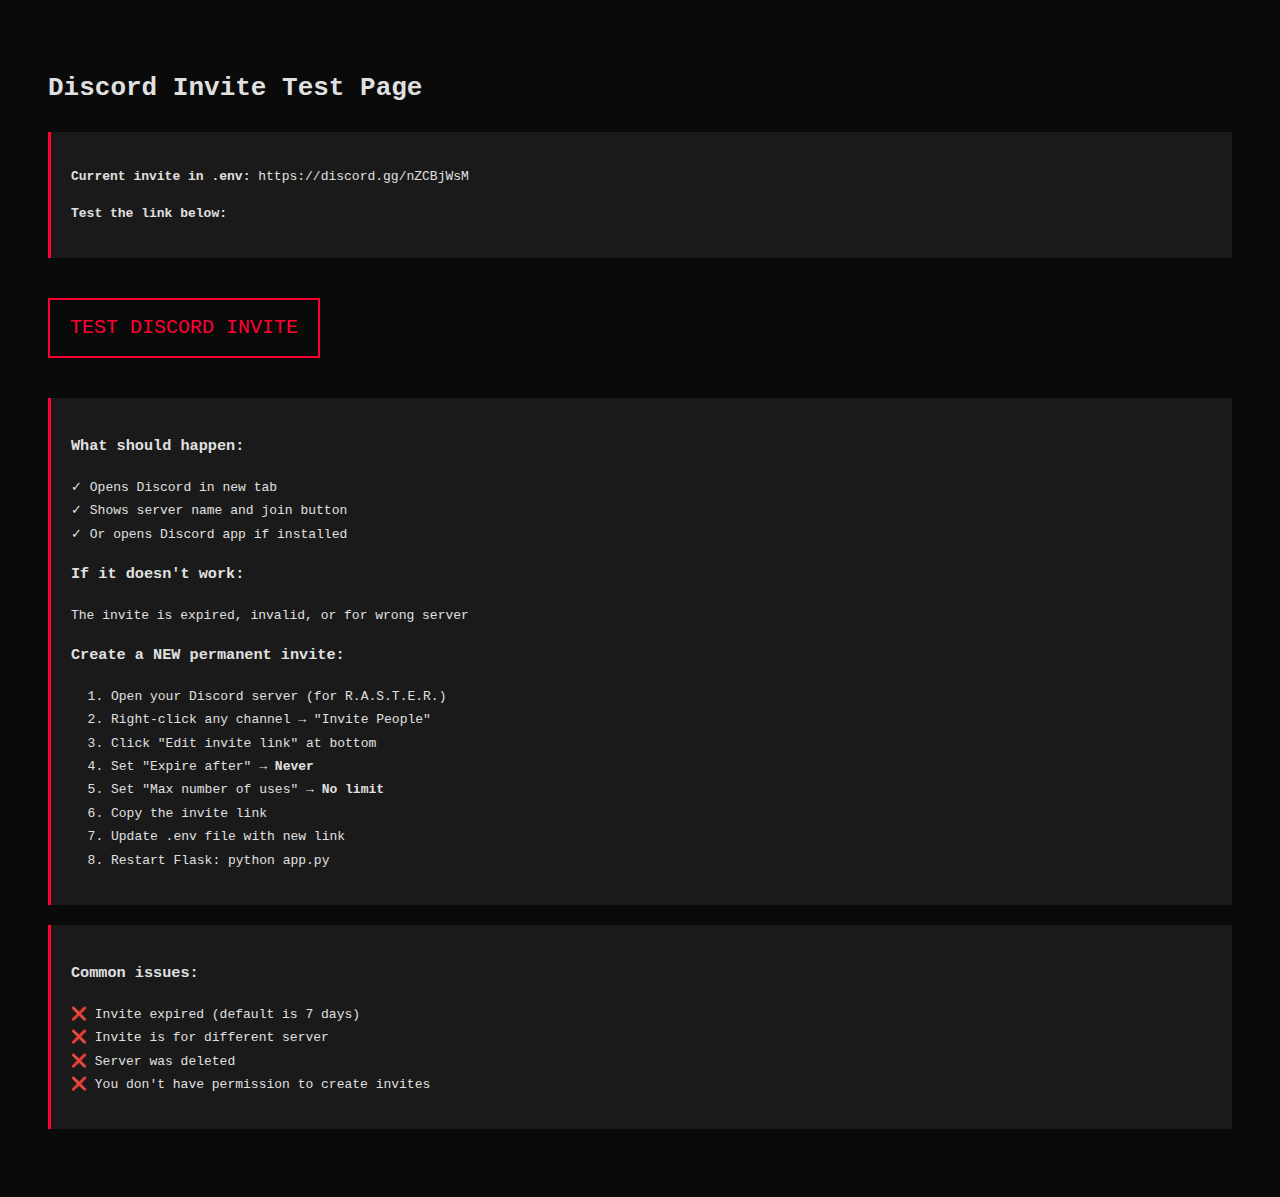
<file: test_discord.html>
<!DOCTYPE html>
<html>
<head>
    <title>Discord Invite Test</title>
    <style>
        body {
            font-family: monospace;
            background: #0A0A0A;
            color: #E0E0E0;
            padding: 40px;
            line-height: 1.8;
        }
        a {
            color: #FF0033;
            font-size: 20px;
            text-decoration: none;
            border: 2px solid #FF0033;
            padding: 10px 20px;
            display: inline-block;
            margin: 20px 0;
        }
        a:hover {
            background: #FF0033;
            color: #000;
        }
        .info {
            background: #1A1A1A;
            padding: 20px;
            margin: 20px 0;
            border-left: 3px solid #FF0033;
        }
    </style>
</head>
<body>
    <h1>Discord Invite Test Page</h1>
    
    <div class="info">
        <p><strong>Current invite in .env:</strong> https://discord.gg/nZCBjWsM</p>
        <p><strong>Test the link below:</strong></p>
    </div>
    
    <a href="https://discord.gg/nZCBjWsM" target="_blank">
        TEST DISCORD INVITE
    </a>
    
    <div class="info">
        <h3>What should happen:</h3>
        <p>✓ Opens Discord in new tab<br>
        ✓ Shows server name and join button<br>
        ✓ Or opens Discord app if installed</p>
        
        <h3>If it doesn't work:</h3>
        <p>The invite is expired, invalid, or for wrong server</p>
        
        <h3>Create a NEW permanent invite:</h3>
        <ol>
            <li>Open your Discord server (for R.A.S.T.E.R.)</li>
            <li>Right-click any channel → "Invite People"</li>
            <li>Click "Edit invite link" at bottom</li>
            <li>Set "Expire after" → <strong>Never</strong></li>
            <li>Set "Max number of uses" → <strong>No limit</strong></li>
            <li>Copy the invite link</li>
            <li>Update .env file with new link</li>
            <li>Restart Flask: python app.py</li>
        </ol>
    </div>
    
    <div class="info">
        <h3>Common issues:</h3>
        <p>
        ❌ Invite expired (default is 7 days)<br>
        ❌ Invite is for different server<br>
        ❌ Server was deleted<br>
        ❌ You don't have permission to create invites
        </p>
    </div>
    
</body>
</html>
</file>
